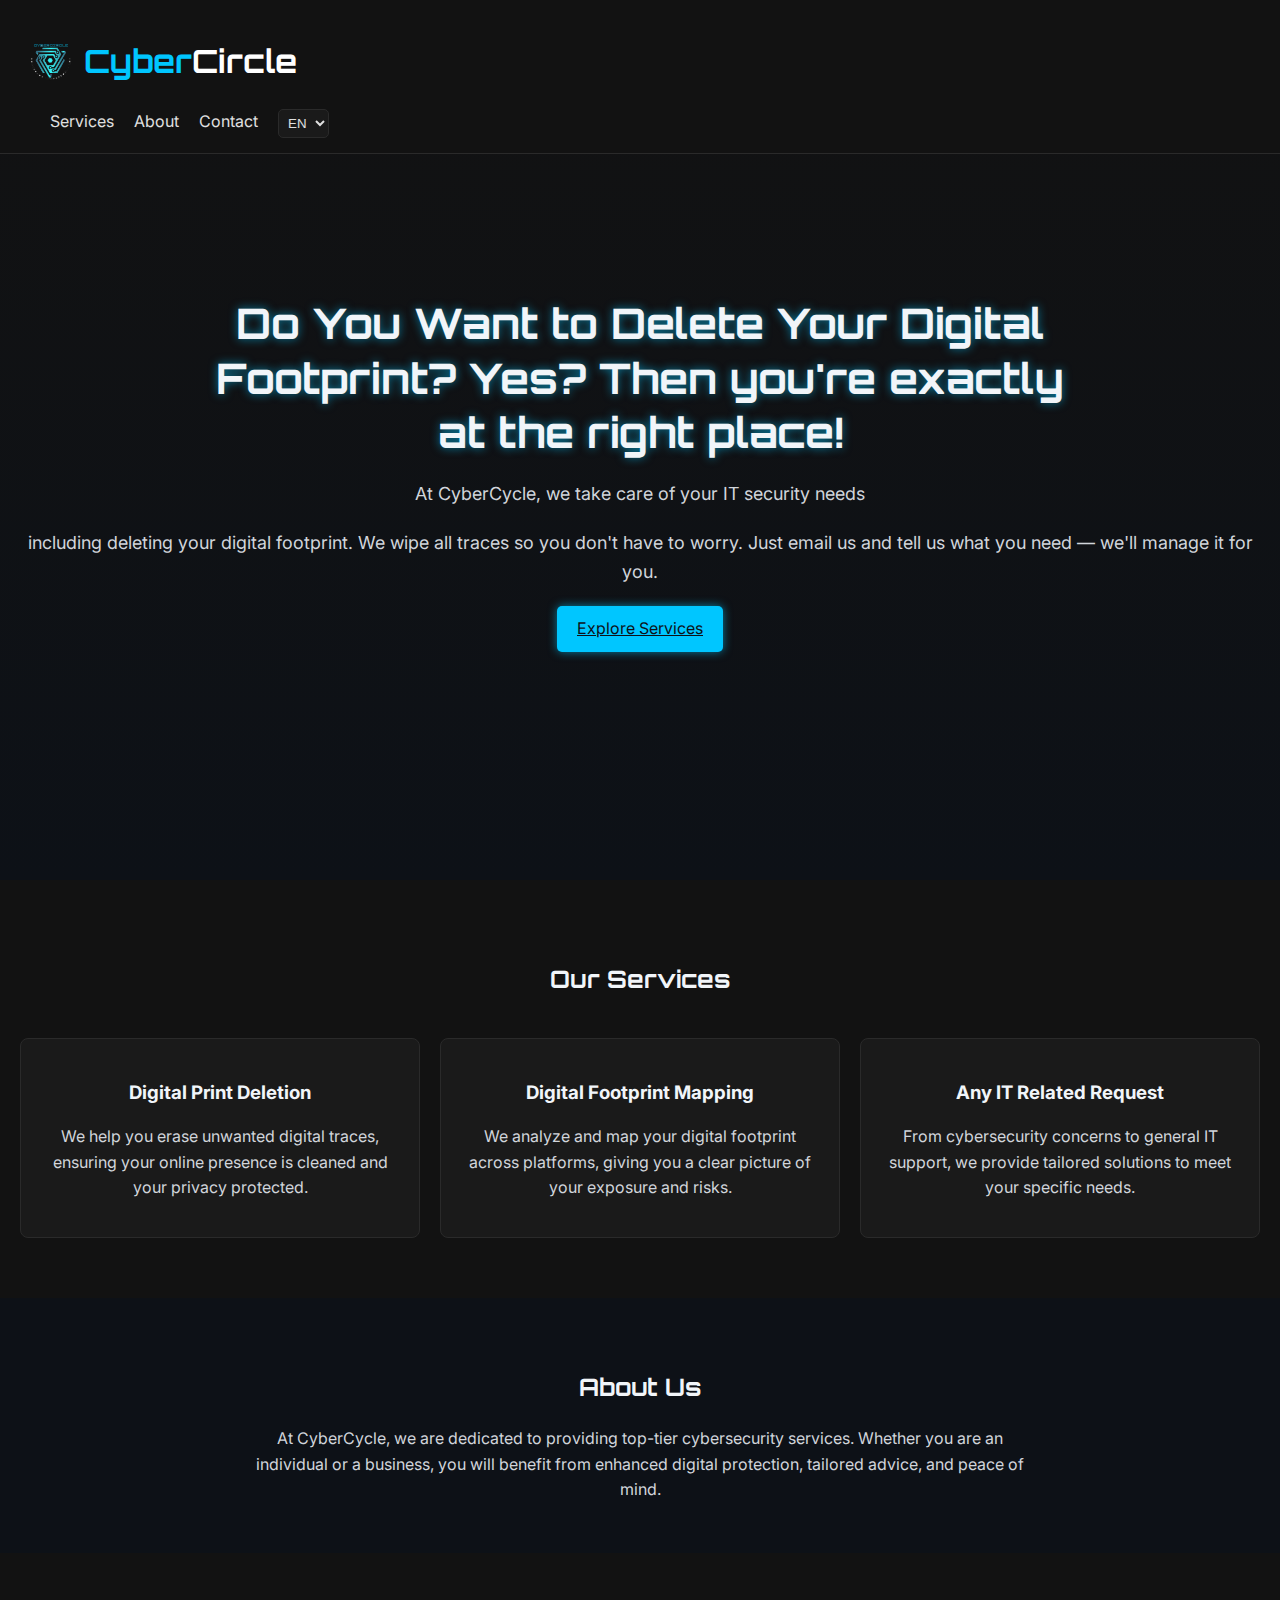
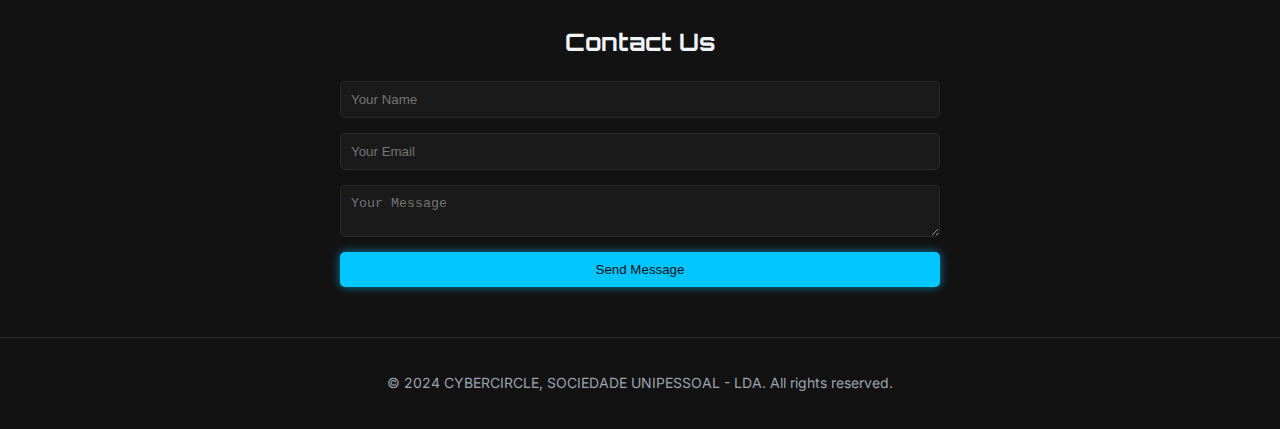
<file: index.html>
<!DOCTYPE html>
<html lang="en">
<head>
    <head>
        <meta charset="UTF-8">
        <meta name="viewport" content="width=device-width, initial-scale=1.0">
        <link rel="icon" href="cybercircle.png" type="image/png" sizes="16x16">
        <link rel="icon" href="cybercircle.png" type="image/png" sizes="32x32">
        <link rel="icon" href="cybercircle.png" type="image/png" sizes="48x48">
        <link rel="apple-touch-icon" href="cybercircle.png" sizes="180x180">
        <title>CyberCircle</title>
        <link href="https://fonts.googleapis.com/css2?family=Orbitron:wght@500;700&family=Inter:wght@400;600&display=swap" rel="stylesheet">

  <link rel="stylesheet" href="will.css">
</head>

<body>
  <header class="header">
    <div class="container">
      <div class="logo-container">
        <img src="cybercircle.png" alt="CyberCircle Logo" class="logo-img">
        <h1 class="logo">Cyber<span>Circle</span></h1>
      </div>

      <!-- Ajouter juste avant la nav -->
<div class="burger">
    <span></span>
    <span></span>
    <span></span>
  </div>
      <nav class="nav">
        <ul>
          <li><a href="#services" data-translate="services">Services</a></li>
          <li><a href="#about" data-translate="about">About</a></li>
          <li><a href="#contact" data-translate="contact">Contact</a></li>
          <li class="language-selector">
            <select id="languageSelect" class="language-select">
              <option value="en">EN</option>
              <option value="fr">FR</option>
              <option value="de">DE</option>
            </select>
          </li>
        </ul>
      </nav>
    </div>
  </header>

  <section class="hero">
    <div class="hero-content">
      <h1 class="fade-in" data-translate="hero_title">Do You Want to Delete Your Digital Footprint? Yes? Then you're exactly at the right place!</h1>
      <p class="fade-in" data-translate="hero_subtitle">At CyberCircle, we take care of your IT security needs</p>
      <p class="fade-in" data-translate="hero_description">including deleting your digital footprint. We wipe all traces so you don't have to worry. Just email us and tell us what you need — we'll manage it for you.</p>
      <a href="#services" class="btn" data-translate="explore_services">Explore Services</a>
    </div>
  </section>

  <section id="services" class="services">
  <h2 data-translate="services_title">Our Services</h2>
  <div class="service-cards">
    <div class="card">
      <h3 data-translate="service_1_title">Digital Print Deletion</h3>
      <p data-translate="service_1_desc">We help you erase unwanted digital traces, ensuring your online presence is cleaned and your privacy protected.</p>
    </div>
    <div class="card">
      <h3 data-translate="service_2_title">Digital Footprint Mapping</h3>
      <p data-translate="service_2_desc">We analyze and map your digital footprint across platforms, giving you a clear picture of your exposure and risks.</p>
    </div>
    <div class="card">
      <h3 data-translate="service_3_title">Any IT Related Request</h3>
      <p data-translate="service_3_desc">From cybersecurity concerns to general IT support, we provide tailored solutions to meet your specific needs.</p>
    </div>
  </div>
</section>

  <section id="about" class="about">
  <h2 data-translate="about_title">About Us</h2>
  <p data-translate="about_desc">
    At CyberCircle, we are dedicated to providing top-tier cybersecurity services.
  </p>
  </section>

  <section id="contact" class="contact">
    <h2 data-translate="contact_title">Contact Us</h2>
    <form action="mailto:dickemuki@gmail.com" method="post" enctype="text/plain">
    <input type="text" name="name" placeholder="Your Name" required>
    <input type="email" name="email" placeholder="Your Email" required>
    <textarea name="message" placeholder="Your Message" required></textarea>
    <button type="submit" class="btn">Send Message</button>
</form>

  </section>

  <footer class="footer">
    <p>© 2024 CYBERCIRCLE, SOCIEDADE UNIPESSOAL - LDA. All rights reserved.</p>
  </footer>


  <script src="will.js"></script>
</body>
</html>
</file>
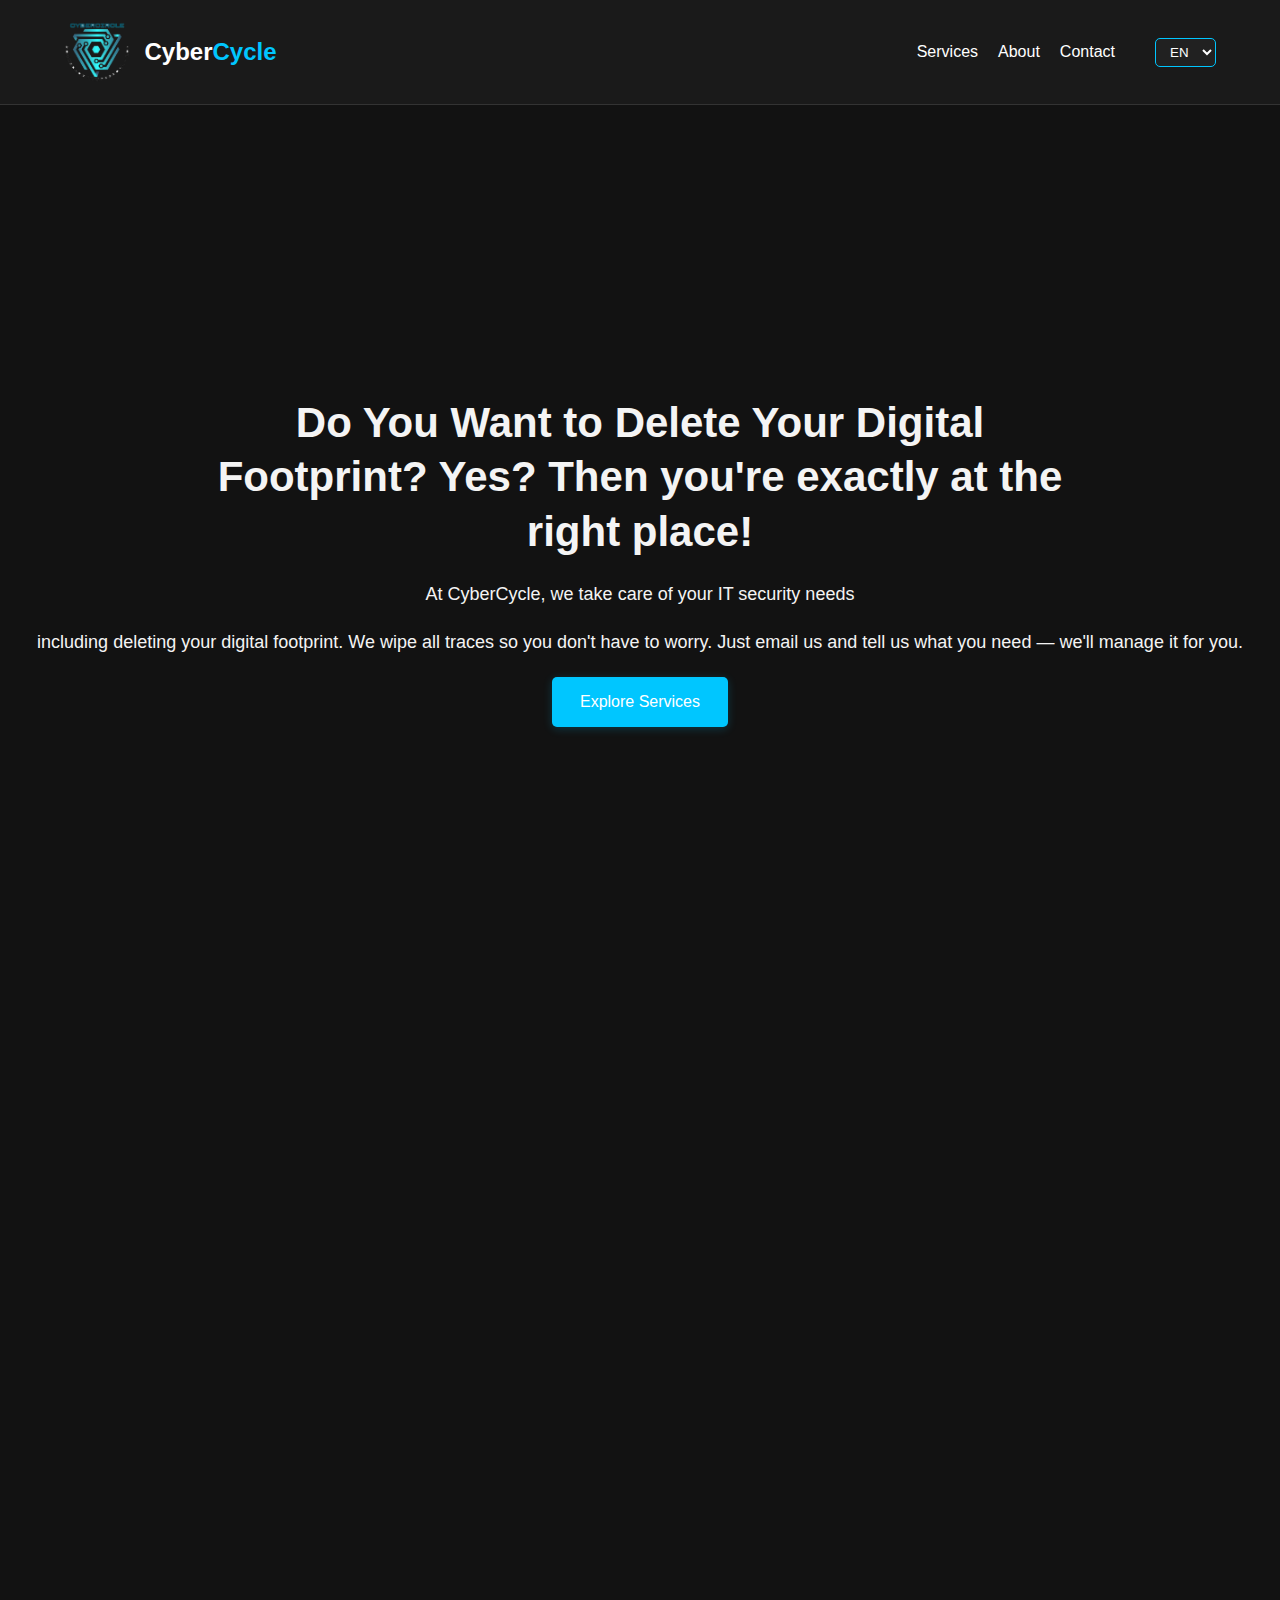
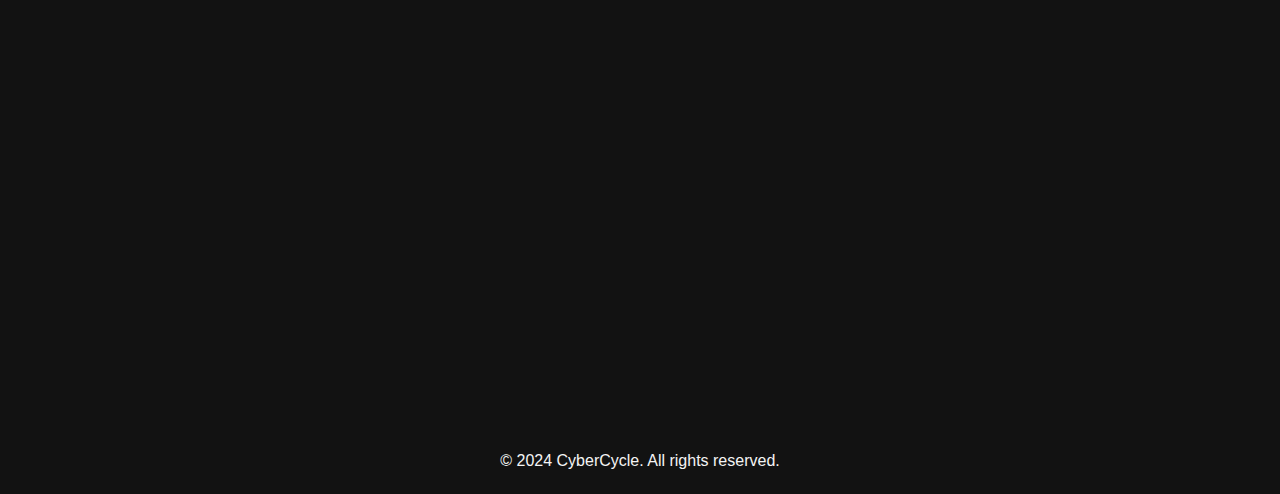
<file: will pro/index.html>
<!DOCTYPE html>
<html lang="en">
<head>
    <head>
        <meta charset="UTF-8">
        <meta name="viewport" content="width=device-width, initial-scale=1.0">
        <link rel="icon" href="cybercycle.png" type="image/png" sizes="16x16">
        <link rel="icon" href="cybercycle.png" type="image/png" sizes="32x32">
        <link rel="icon" href="cybercycle.png" type="image/png" sizes="48x48">
        <link rel="apple-touch-icon" href="cybercycle.png" sizes="180x180">
        <title>CyberCycle</title>
        <link href="https://fonts.googleapis.com/css2?family=Orbitron:wght@500;700&family=Inter:wght@400;600&display=swap" rel="stylesheet">

  <link rel="stylesheet" href="will.css">
</head>
<body>
  <header class="header">
    <div class="container">
      <div class="logo-container">
        <img src="cybercycle.png" alt="CyberCycle Logo" class="logo-img">
        <h1 class="logo">Cyber<span>Cycle</span></h1>
      </div>

      <!-- Ajouter juste avant la nav -->
<div class="burger">
    <span></span>
    <span></span>
    <span></span>
  </div>
      <nav class="nav">
        <ul>
          <li><a href="#services" data-translate="services">Services</a></li>
          <li><a href="#about" data-translate="about">About</a></li>
          <li><a href="#contact" data-translate="contact">Contact</a></li>
          <li class="language-selector">
            <select id="languageSelect" class="language-select">
              <option value="en">EN</option>
              <option value="fr">FR</option>
              <option value="de">DE</option>
            </select>
          </li>
        </ul>
      </nav>
    </div>
  </header>

  <section class="hero">
    <div class="hero-content">
      <h1 class="fade-in" data-translate="hero_title">Do You Want to Delete Your Digital Footprint? Yes? Then you're exactly at the right place!</h1>
      <p class="fade-in" data-translate="hero_subtitle">At CyberCycle, we take care of your IT security needs</p>
      <p class="fade-in" data-translate="hero_description">including deleting your digital footprint. We wipe all traces so you don't have to worry. Just email us and tell us what you need — we'll manage it for you.</p>
      <a href="#services" class="btn" data-translate="explore_services">Explore Services</a>
    </div>
  </section>

  <section id="services" class="services">
  <h2 data-translate="services_title">Our Services</h2>
  <div class="service-cards">
    <div class="card">
      <h3 data-translate="service_1_title">Digital Print Deletion</h3>
      <p data-translate="service_1_desc">We help you erase unwanted digital traces, ensuring your online presence is cleaned and your privacy protected.</p>
    </div>
    <div class="card">
      <h3 data-translate="service_2_title">Digital Footprint Mapping</h3>
      <p data-translate="service_2_desc">We analyze and map your digital footprint across platforms, giving you a clear picture of your exposure and risks.</p>
    </div>
    <div class="card">
      <h3 data-translate="service_3_title">Any IT Related Request</h3>
      <p data-translate="service_3_desc">From cybersecurity concerns to general IT support, we provide tailored solutions to meet your specific needs.</p>
    </div>
  </div>
</section>

  <section id="about" class="about">
  <h2 data-translate="about_title">About Us</h2>
  <p data-translate="about_desc">
    At CyberCycle, we are dedicated to providing top-tier cybersecurity services.
  </p>
  </section>

  <section id="contact" class="contact">
    <h2 data-translate="contact_title">Contact Us</h2>
    <form action="mailto:dickemuki@gmail.com" method="post" enctype="text/plain">
    <input type="text" name="name" placeholder="Your Name" required>
    <input type="email" name="email" placeholder="Your Email" required>
    <textarea name="message" placeholder="Your Message" required></textarea>
    <button type="submit" class="btn">Send Message</button>
</form>

  </section>

  <footer class="footer">
    <p data-translate="footer_text">&copy; 2024 CyberCycle. All rights reserved.</p>
  </footer>

  <script src="will.js"></script>
</body>
</html>
</file>
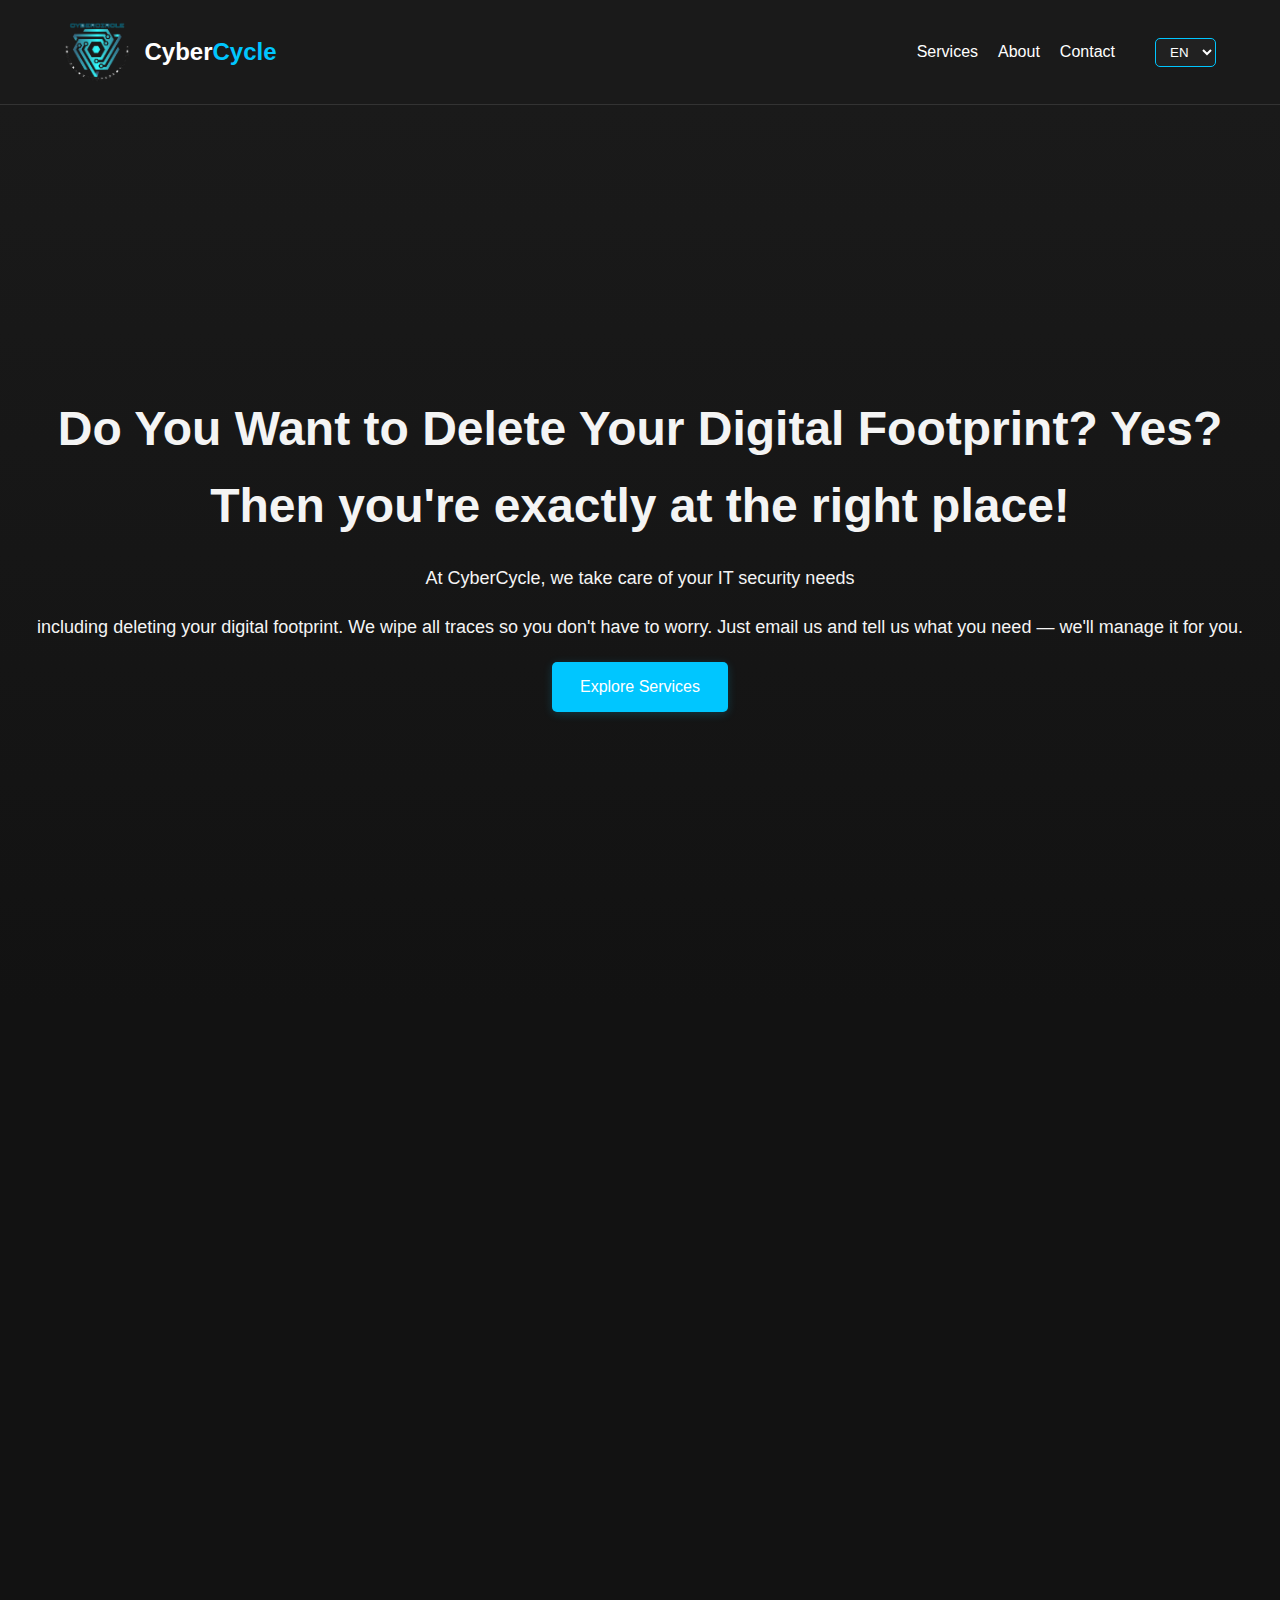
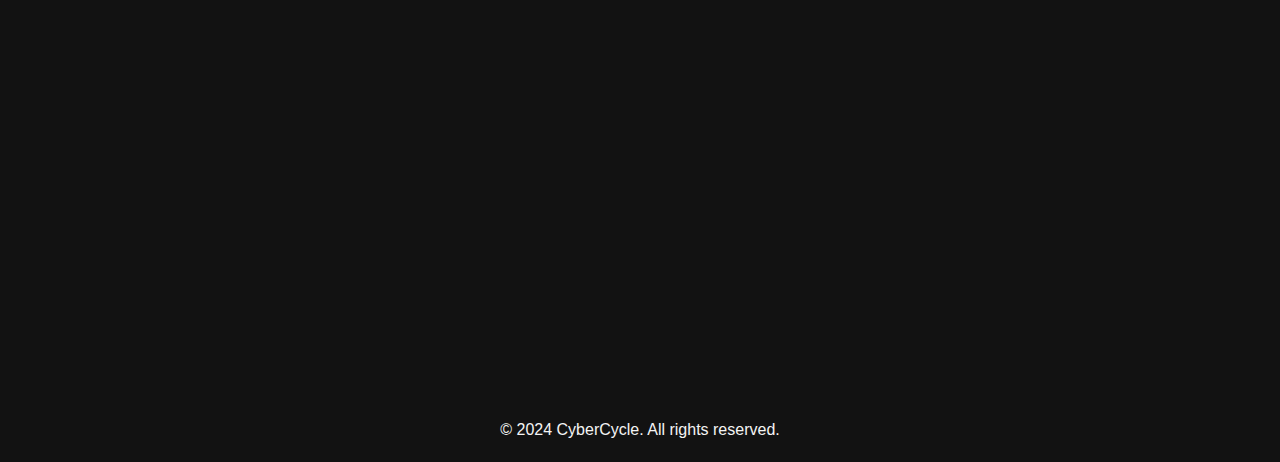
<file: will pro/background.html>
<!DOCTYPE html>
<html lang="en">
<head>
    <head>
        <meta charset="UTF-8">
        <meta name="viewport" content="width=device-width, initial-scale=1.0">
        <link rel="icon" href="cybercycle.png" type="image/png" sizes="16x16">
        <link rel="icon" href="cybercycle.png" type="image/png" sizes="32x32">
        <link rel="icon" href="cybercycle.png" type="image/png" sizes="48x48">
        <link rel="apple-touch-icon" href="cybercycle.png" sizes="180x180">
        <title>CyberCycle</title>
  <link rel="stylesheet" href="background.css">
</head>
<body>
  <header class="header">
    <div class="container">
      <div class="logo-container">
        <img src="cybercycle.png" alt="CyberCycle Logo" class="logo-img">
        <h1 class="logo">Cyber<span>Cycle</span></h1>
      </div>

      <!-- Ajouter juste avant la nav -->
<div class="burger">
    <span></span>
    <span></span>
    <span></span>
  </div>
      <nav class="nav">
        <ul>
          <li><a href="#services" data-translate="services">Services</a></li>
          <li><a href="#about" data-translate="about">About</a></li>
          <li><a href="#contact" data-translate="contact">Contact</a></li>
          <li class="language-selector">
            <select id="languageSelect" class="language-select">
              <option value="en">EN</option>
              <option value="fr">FR</option>
              <option value="de">DE</option>
            </select>
          </li>
        </ul>
      </nav>
    </div>
  </header>

  <section class="hero">
    <div class="hero-content">
      <h1 class="fade-in" data-translate="hero_title">Do You Want to Delete Your Digital Footprint? Yes? Then you're exactly at the right place!</h1>
      <p class="fade-in" data-translate="hero_subtitle">At CyberCycle, we take care of your IT security needs</p>
      <p class="fade-in" data-translate="hero_description">including deleting your digital footprint. We wipe all traces so you don't have to worry. Just email us and tell us what you need — we'll manage it for you.</p>
      <a href="#services" class="btn" data-translate="explore_services">Explore Services</a>
    </div>
  </section>

  <section id="services" class="services">
  <h2 data-translate="services_title">Our Services</h2>
  <div class="service-cards">
    <div class="card">
      <h3 data-translate="service_1_title">Digital Print Deletion</h3>
      <p data-translate="service_1_desc">We help you erase unwanted digital traces, ensuring your online presence is cleaned and your privacy protected.</p>
    </div>
    <div class="card">
      <h3 data-translate="service_2_title">Digital Footprint Mapping</h3>
      <p data-translate="service_2_desc">We analyze and map your digital footprint across platforms, giving you a clear picture of your exposure and risks.</p>
    </div>
    <div class="card">
      <h3 data-translate="service_3_title">Any IT Related Request</h3>
      <p data-translate="service_3_desc">From cybersecurity concerns to general IT support, we provide tailored solutions to meet your specific needs.</p>
    </div>
  </div>
</section>

  <section id="about" class="about">
    <h2 data-translate="about_title">About Us</h2>
    <p data-translate="about_desc">At CyberCycle, we are dedicated to providing top-tier cybersecurity services. you'll have xyz advantages as a person (particulier) or as a business.</p>
  </section>

  <section id="contact" class="contact">
    <h2 data-translate="contact_title">Contact Us</h2>
    <form id="contactForm">
      <input type="text" id="name" placeholder="Your Name" data-translate="contact_name" required>
      <input type="email" id="email" placeholder="Your Email" data-translate="contact_email" required>
      <textarea id="message" placeholder="Your Message" data-translate="contact_message" required></textarea>
      <button type="submit" class="btn" data-translate="contact_submit">Send Message</button>
    </form>
  </section>

  <footer class="footer">
    <p data-translate="footer_text">&copy; 2024 CyberCycle. All rights reserved.</p>
  </footer>

  <script src="background.js"></script>
</body>
</html>
</file>
<file: will.css>
/* Global styles */
body {
  margin: 0;
  padding: 0;
  background: #0d1117;       /* noir doux */
  color: #e0e0e0;            /* gris clair */
  font-family: 'Inter', sans-serif;
  line-height: 1.6;
}

/* Header */
.header {
  background: #121212;
  padding: 15px 30px;
  display: flex;
  justify-content: space-between;  /* remet logo à gauche et menu à droite */
  align-items: center;
  position: fixed;
  width: 100%;
  top: 0;
  z-index: 1000;
  border-bottom: 1px solid #2a2a2a;
}


.logo-container {
  display: flex;
  align-items: center;
}

.logo-img {
  height: 40px;
  margin-right: 10px;
}

.logo {
  color: #00c6ff;
  font-family: 'Orbitron', sans-serif;
}

.logo span {
  color: #fff;
}

/* Burger menu */
.burger {
  display: none;
  flex-direction: column;
  cursor: pointer;
}

.burger span {
  height: 3px;
  width: 25px;
  background: #e0e0e0;
  margin: 4px 0;
  transition: 0.4s;
}

.burger.active span:nth-child(1) {
  transform: rotate(45deg) translate(5px, 5px);
}

.burger.active span:nth-child(2) {
  opacity: 0;
}

.burger.active span:nth-child(3) {
  transform: rotate(-45deg) translate(6px, -6px);
}

/* Navigation */
.nav ul {
  list-style: none;
  margin: 0;
  padding: 0;
  display: flex;
}

.nav ul li {
  margin-left: 20px;
}

.nav ul li a {
  text-decoration: none;
  color: #e0e0e0;
  transition: color 0.3s ease;
}

.nav ul li a:hover {
  color: #00c6ff;
}

.language-select {
  background: #1a1a1a;
  color: #e0e0e0;
  border: 1px solid #2a2a2a;
  border-radius: 5px;
  padding: 5px;
}

/* Hero Section */
.hero {
  display: flex;
  flex-direction: column;
  justify-content: center;
  align-items: center;
  min-height: 80vh;
  padding: 100px 20px 60px;
  text-align: center;
  background: linear-gradient(to bottom, #121212, #0d1117);
}

.hero-content h1 {
  font-size: clamp(28px, 5vw, 42px);
  margin-bottom: 20px;
  max-width: 900px;
  margin-left: auto;
  margin-right: auto;
  line-height: 1.3;
  padding: 0 20px;
  color: #f1f5f9;
  font-family: 'Orbitron', sans-serif;
  text-shadow: 0 0 10px rgba(0,198,255,0.6);
}

.hero-content p {
  font-size: 18px;
  margin-bottom: 20px;
  color: #d1d5db;
}

/* Buttons */
.btn {
  display: inline-block;
  padding: 10px 20px;
  background: #00c6ff;
  color: #0d1117;
  border: none;
  border-radius: 5px;
  cursor: pointer;
  transition: all 0.3s ease;
  box-shadow: 0 0 10px rgba(0,198,255,0.6);
}

.btn:hover {
  background: #009acd;
  box-shadow: 0 0 15px rgba(0,198,255,0.9);
}

/* Services Section */
.services {
  padding: 60px 20px;
  text-align: center;
  background: #121212;
}

.services h2 {
  margin-bottom: 40px;
  color: #f1f5f9;
  font-family: 'Orbitron', sans-serif;
}

.service-cards {
  display: grid;
  grid-template-columns: repeat(auto-fit, minmax(250px, 1fr));
  gap: 20px;
}

.card {
  background: #1a1a1a;
  border: 1px solid #2a2a2a;
  padding: 20px;
  border-radius: 8px;
  transition: all 0.3s ease;
}

.card h3 {
  margin-bottom: 15px;
  color: #f1f5f9;
}

.card p {
  color: #d1d5db;
}

.card:hover {
  border-color: #00c6ff;
  box-shadow: 0 0 10px rgba(0,198,255,0.3);
  transform: translateY(-5px);
}

/* About Section */
.about {
  padding: 50px 20px;
  background: #0d1117;
  text-align: center;
}

.about h2 {
  margin-bottom: 20px;
  color: #f1f5f9;
  font-family: 'Orbitron', sans-serif;
}

.about p {
  max-width: 800px;
  margin: 0 auto;
  padding: 0 20px;
  color: #d1d5db;
  line-height: 1.6;
}

/* Contact Section */
.contact {
  padding: 50px 20px;
  background: #121212;
  text-align: center;
}

.contact h2 {
  margin-bottom: 20px;
  color: #f1f5f9;
  font-family: 'Orbitron', sans-serif;
}

.contact form {
  max-width: 600px;
  margin: 0 auto;
  display: flex;
  flex-direction: column;
}

.contact input,
.contact textarea {
  margin-bottom: 15px;
  padding: 10px;
  border: 1px solid #2a2a2a;
  border-radius: 5px;
  background: #1a1a1a;
  color: #e0e0e0;
}

.contact button {
  background: #00c6ff;
  color: #0d1117;
  border: none;
  padding: 10px;
  border-radius: 5px;
  cursor: pointer;
  transition: all 0.3s ease;
  box-shadow: 0 0 10px rgba(0,198,255,0.6);
}

.contact button:hover {
  background: #009acd;
  box-shadow: 0 0 15px rgba(0,198,255,0.9);
}

/* Footer */
.footer {
  background: #121212;
  color: #9ca3af;
  text-align: center;
  padding: 20px;
  border-top: 1px solid #2a2a2a;
  font-size: 14px;
}
</file>
<file: will pro/will.css>
/* General Reset */
body, h1, h2, h3, p, ul, li, a {
    margin: 0;
    padding: 0;
    list-style: none;
    text-decoration: none;
    box-sizing: border-box;
  }
  
  body {
    font-family: 'Arial', sans-serif;
    background: #121212;
    color: #f4f4f4;
    line-height: 1.6;
  }
  
  .container {
    width: 90%;
    max-width: 1200px;
    margin: 0 auto;
  }
  
  /* Header */
  .header {
    background: #1a1a1a;
    padding: 20px 0;
    border-bottom: 1px solid #333;
    position: sticky;
    top: 0;
    z-index: 1000;
  }
  
  .container {
    display: flex;
    justify-content: space-between;
    align-items: center;
  }
  
  .logo-container {
    display: flex;
    align-items: center;
    gap: 10px;
  }
  
  .logo-img {
    height: 64px;
    width: auto;
    object-fit: contain;
  }
  
  .logo {
    color: #fff;
    font-size: 24px;
  }
  
  .logo span {
    color: #00c6ff;
  }

/* Animation pour le logo */
.logo-container {
    position: relative;
  }
  
  .logo-container::after {
    content: '';
    position: absolute;
    width: 100%;
    height: 100%;
    background: radial-gradient(circle, rgba(0, 198, 255, 0.2) 0%, transparent 70%);
    filter: blur(10px);
    opacity: 0;
    transition: opacity 0.3s ease;
  }
  
  .logo-container:hover::after {
    opacity: 1;
  }
  
  .nav ul {
    display: flex;
    gap: 20px;
    align-items: center;
  }
  
  .nav a {
    color: #fff;
    transition: color 0.3s ease;
  }
  
  .nav a:hover {
    color: #00c6ff;
  }
  
  /* Language Selector */
  .language-selector {
    margin-left: 20px;
  }
  
  .language-select {
    background: #212121;
    color: #fff;
    border: 1px solid #00c6ff;
    border-radius: 5px;
    padding: 5px 10px;
    cursor: pointer;
    outline: none;
    transition: all 0.3s ease;
  }
  
  .language-select:hover {
    background: #2a2a2a;
    border-color: #009acd;
  }
  
  .language-select option {
    background: #212121;
    color: #fff;
  }
  
  /* Hero Section */
  .hero {
    display: flex;
    flex-direction: column;  /* pour empiler titre, sous-titre, bouton */
    justify-content: center;
    align-items: center;
    min-height: 80vh;        /* occupe 80% de l’écran, pas plus */
    padding: 100px 20px 60px;
    text-align: center;
  }

  
  .hero-content h1 {
    font-size: 42px;      /* un peu plus petit que 48px */
    margin-bottom: 20px;
    max-width: 900px;     /* largeur max lisible */
    margin-left: auto;
    margin-right: auto;
    line-height: 1.3;     /* espace entre les lignes */
    padding: 0 20px;      /* petit espace à gauche/droite */
  }
  
  .hero-content p {
    font-size: 18px;
    margin-bottom: 20px;
  }
  
  .btn {
    display: inline-block;
    padding: 10px 20px;
    background: #00c6ff;
    color: #fff;
    border: none;
    border-radius: 5px;
    cursor: pointer;
    transition: background 0.3s ease;
  }
  
  .btn:hover {
    background: #009acd;
  }
  
  /* Services Section */
  .services {
    padding: 50px 0;
    background: #1a1a1a;
    text-align: center;
  }
  
  .services h2 {
    margin-bottom: 20px;
  }
  
  .service-cards {
    display: flex;
    gap: 20px;
    justify-content: center;
    flex-wrap: wrap;
    padding: 20px;
  }
  
  .card {
    background: #212121;
    padding: 20px;
    border-radius: 10px;
    width: 300px;
  }
  
  .card h3 {
    color: #00c6ff;
    margin-bottom: 10px;
  }
  
  .card p {
    color: #ccc;
  }
  
  /* About Section */
  .about {
    padding: 50px 0;
    background: #121212;
    text-align: center;
  }
  
  .about h2 {
    margin-bottom: 20px;
  }

   .about p {
    max-width: 800px;   /* largeur max lisible */
    margin: 0 auto;     /* centre le texte */
    padding: 0 20px;    /* petit espace gauche/droite */
    line-height: 1.6;   /* aère le texte */
  }

  
  /* Contact Section */
  .contact {
    padding: 50px 0;
    background: #1a1a1a;
    text-align: center;
  }
  
  .contact h2 {
    margin-bottom: 20px;
  }
  
  .contact form {
    display: flex;
    flex-direction: column;
    gap: 15px;
    max-width: 400px;
    margin: 0 auto;
  }
  
  .contact input, .contact textarea {
    width: 100%;
    padding: 10px;
    border: none;
    border-radius: 5px;
    background: #212121;
    color: #fff;
  }
  
  .contact textarea {
    resize: none;
    height: 150px;
  }
  
  .contact button {
    background: #00c6ff;
    border: none;
    padding: 10px;
    color: white;
    cursor: pointer;
    border-radius: 5px;
  }
  
  .contact button:hover {
    background: #009acd;
  }
  
  /* Footer */
  .footer {
    padding: 20px 0;
    text-align: center;
    background: #121212;
  }
  
  /* Animations */
  @keyframes fadeIn {
    from {
      opacity: 0;
      transform: translateY(20px);
    }
    to {
      opacity: 1;
      transform: translateY(0);
    }
  }
  
  .fade-in {
    animation: fadeIn 1.5s ease-in-out;
  }

/* Amélioration des boutons */
.btn {
    display: inline-block;
    padding: 12px 28px;
    background: #00c6ff;
    color: #fff;
    border: none;
    border-radius: 5px;
    cursor: pointer;
    position: relative;
    overflow: hidden;
    transition: all 0.3s ease;
    box-shadow: 0 2px 10px rgba(0, 198, 255, 0.2);
  }
  
  .btn::before {
    content: '';
    position: absolute;
    top: 50%;
    left: 50%;
    width: 0;
    height: 0;
    background: rgba(255, 255, 255, 0.1);
    border-radius: 50%;
    transform: translate(-50%, -50%);
    transition: width 0.6s ease, height 0.6s ease;
  }
  
  .btn:hover {
    background: #009acd;
    transform: translateY(-2px);
    box-shadow: 0 4px 15px rgba(0, 198, 255, 0.3);
  }
  
  .btn:hover::before {
    width: 300px;
    height: 300px;
  }
  
  /* Effets de scroll pour les sections */
  .services, .about, .contact {
    opacity: 0;
    transform: translateY(20px);
    transition: all 0.6s ease;
  }
  
  .services.visible, .about.visible, .contact.visible {
    opacity: 1;
    transform: translateY(0);
  }
  

/* Ajustements des marges et padding pour mobile */
@media screen and (max-width: 768px) {
    /* Ajustement général des sections */
    section {
      padding: 40px 0;
    }
  
    .container {
      width: 85%;
      padding: 0 20px;
    }
  
    /* Hero section spacing */
    .hero {
      padding: 50px 25px 60px 25px;
    }
    
  
    .hero-content {
      padding: 0 15px;
    }
  
    .hero-content h1 {
      font-size: 28px;
      margin-bottom: 20px;
      padding: 0 10px;
      padding-top: 20px;
    }
  
    .hero-content p {
      font-size: 16px;
      margin-bottom: 25px;
      padding: 0 15px;
      line-height: 1.6;
    }
  
    /* Services section spacing */
    .services {
      padding: 40px 25px;
    }
  
    .service-cards {
      padding: 20px 10px;
    }
  
    .card {
      padding: 25px 20px;
      margin: 10px 15px;
      border-radius: 12px;
    }
  
    /* Contact form spacing */
    .contact {
      padding: 40px 25px;
    }
  
    .contact form {
      width: 90%;
      max-width: 400px;
      margin: 0 auto;
      padding: 20px;
    }
  
    .contact input,
    .contact textarea {
      padding: 12px 15px;
      margin-bottom: 15px;
      width: 100%;
      border-radius: 8px;
    }
  
    .contact textarea {
      min-height: 120px;
    }
  
    .contact button {
      margin-top: 10px;
      width: 100%;
      padding: 12px 20px;
    }
  
    /* About section spacing */
    .about {
      padding: 40px 25px;
    }
  
    .about p {
      padding: 0 15px;
      margin: 0 auto;
      max-width: 90%;
    }
  
    /* Header adjustments */
    .header .container {
      padding: 10px 20px;
    }
  
    /* Footer spacing */
    .footer {
      padding: 20px 25px;
    }
  
    .footer p {
      padding: 0 15px;
    }
  }
  
  /* Ajustements supplémentaires pour très petits écrans */
  @media screen and (max-width: 380px) {
    .hero-content h1 {
      font-size: 24px;
      padding: 0 12px;
    }
  
    .container {
      width: 90%;
      padding: 0 15px;
    }
  
    .card {
      margin: 10px 10px;
      padding: 20px 15px;
    }
  
    .contact form {
      width: 95%;
      padding: 15px;
    }
  }

/* Optimisations du header pour mobile */
@media screen and (max-width: 768px) {
    .header {
      padding: 10px 0;
      height: auto;
      background: rgba(26, 26, 26, 0.95);
    }
  
    .header .container {
      flex-direction: column;
      gap: 10px;
      width: 100%;
      padding: 10px;
    }
  
    /* Logo et titre plus compacts */
    .logo-container {
      justify-content: center;
      width: 100%;
      margin-bottom: 5px;
    }
  
    .logo-img {
      height: 35px;
      width: auto;
    }
  
    .logo {
      font-size: 18px;
    }
  
    /* Navigation simplifiée */
    .nav {
      width: 100%;
    }
  
    .nav ul {
      justify-content: center;
      gap: 15px;
      padding: 5px 0;
    }
  
    .nav a {
      font-size: 16px;
      padding: 5px 8px;
    }
  
    /* Sélecteur de langue */
    .language-select {
      padding: 4px 8px;
      font-size: 14px;
    }
  
    /* Structure alternative avec flex-wrap */
    .nav ul {
      flex-wrap: wrap;
      row-gap: 8px;
    }
  
    .nav li {
      margin: 0 5px;
    }
  
    /* Ajuster l'espacement du contenu sous le header */
    .hero {
      padding-top: 140px; /* Augmenter pour compenser le header plus grand */
    }
  }
  
  /* Ajustements pour très petits écrans */
  @media screen and (max-width: 380px) {
    .header {
      padding: 8px 0;
    }
  
    .logo-img {
      height: 30px;
    }
  
    .logo {
      font-size: 16px;
    }
  
    .nav a {
      font-size: 14px;
      padding: 4px 6px;
    }
  }

/*test*/
</file>
<file: will pro/background.css>
/* General Reset */
body, h1, h2, h3, p, ul, li, a {
    margin: 0;
    padding: 0;
    list-style: none;
    text-decoration: none;
    box-sizing: border-box;
  }
  
  body {
    font-family: 'Arial', sans-serif;
    background: #121212;
    color: #f4f4f4;
    line-height: 1.6;
  }
  
  .container {
    width: 90%;
    max-width: 1200px;
    margin: 0 auto;
  }
  
  /* Header */
  .header {
    background: #1a1a1a;
    padding: 20px 0;
    border-bottom: 1px solid #333;
    position: sticky;
    top: 0;
    z-index: 1000;
  }
  
  .container {
    display: flex;
    justify-content: space-between;
    align-items: center;
  }
  
  .logo-container {
    display: flex;
    align-items: center;
    gap: 10px;
  }
  
  .logo-img {
    height: 64px;
    width: auto;
    object-fit: contain;
  }
  
  .logo {
    color: #fff;
    font-size: 24px;
  }
  
  .logo span {
    color: #00c6ff;
  }

/* Animation pour le logo */
.logo-container {
    position: relative;
  }
  
  .logo-container::after {
    content: '';
    position: absolute;
    width: 100%;
    height: 100%;
    background: radial-gradient(circle, rgba(0, 198, 255, 0.2) 0%, transparent 70%);
    filter: blur(10px);
    opacity: 0;
    transition: opacity 0.3s ease;
  }
  
  .logo-container:hover::after {
    opacity: 1;
  }
  
  .nav ul {
    display: flex;
    gap: 20px;
    align-items: center;
  }
  
  .nav a {
    color: #fff;
    transition: color 0.3s ease;
  }
  
  .nav a:hover {
    color: #00c6ff;
  }
  
  /* Language Selector */
  .language-selector {
    margin-left: 20px;
  }
  
  .language-select {
    background: #212121;
    color: #fff;
    border: 1px solid #00c6ff;
    border-radius: 5px;
    padding: 5px 10px;
    cursor: pointer;
    outline: none;
    transition: all 0.3s ease;
  }
  
  .language-select:hover {
    background: #2a2a2a;
    border-color: #009acd;
  }
  
  .language-select option {
    background: #212121;
    color: #fff;
  }
  
  /* Hero Section */
  .hero {
    display: flex;
    justify-content: center;
    align-items: center;
    height: 100vh;
    text-align: center;
    background: linear-gradient(to bottom, #1a1a1a, #121212);
  }
  
  .hero-content h1 {
    font-size: 48px;
    margin-bottom: 20px;
  }
  
  .hero-content p {
    font-size: 18px;
    margin-bottom: 20px;
  }
  
  .btn {
    display: inline-block;
    padding: 10px 20px;
    background: #00c6ff;
    color: #fff;
    border: none;
    border-radius: 5px;
    cursor: pointer;
    transition: background 0.3s ease;
  }
  
  .btn:hover {
    background: #009acd;
  }
  
  /* Services Section */
  .services {
    padding: 50px 0;
    background: #1a1a1a;
    text-align: center;
  }
  
  .services h2 {
    margin-bottom: 20px;
  }
  
  .service-cards {
    display: flex;
    gap: 20px;
    justify-content: center;
    flex-wrap: wrap;
    padding: 20px;
  }
  
  .card {
    background: #212121;
    padding: 20px;
    border-radius: 10px;
    width: 300px;
  }
  
  .card h3 {
    color: #00c6ff;
    margin-bottom: 10px;
  }
  
  .card p {
    color: #ccc;
  }
  
  /* About Section */
  .about {
    padding: 50px 0;
    background: #121212;
    text-align: center;
  }
  
  .about h2 {
    margin-bottom: 20px;
  }
  
  /* Contact Section */
  .contact {
    padding: 50px 0;
    background: #1a1a1a;
    text-align: center;
  }
  
  .contact h2 {
    margin-bottom: 20px;
  }
  
  .contact form {
    display: flex;
    flex-direction: column;
    gap: 15px;
    max-width: 400px;
    margin: 0 auto;
  }
  
  .contact input, .contact textarea {
    width: 100%;
    padding: 10px;
    border: none;
    border-radius: 5px;
    background: #212121;
    color: #fff;
  }
  
  .contact textarea {
    resize: none;
    height: 150px;
  }
  
  .contact button {
    background: #00c6ff;
    border: none;
    padding: 10px;
    color: white;
    cursor: pointer;
    border-radius: 5px;
  }
  
  .contact button:hover {
    background: #009acd;
  }
  
  /* Footer */
  .footer {
    padding: 20px 0;
    text-align: center;
    background: #121212;
  }
  
  /* Animations */
  @keyframes fadeIn {
    from {
      opacity: 0;
      transform: translateY(20px);
    }
    to {
      opacity: 1;
      transform: translateY(0);
    }
  }
  
  .fade-in {
    animation: fadeIn 1.5s ease-in-out;
  }

/* Amélioration des boutons */
.btn {
    display: inline-block;
    padding: 12px 28px;
    background: #00c6ff;
    color: #fff;
    border: none;
    border-radius: 5px;
    cursor: pointer;
    position: relative;
    overflow: hidden;
    transition: all 0.3s ease;
    box-shadow: 0 2px 10px rgba(0, 198, 255, 0.2);
  }
  
  .btn::before {
    content: '';
    position: absolute;
    top: 50%;
    left: 50%;
    width: 0;
    height: 0;
    background: rgba(255, 255, 255, 0.1);
    border-radius: 50%;
    transform: translate(-50%, -50%);
    transition: width 0.6s ease, height 0.6s ease;
  }
  
  .btn:hover {
    background: #009acd;
    transform: translateY(-2px);
    box-shadow: 0 4px 15px rgba(0, 198, 255, 0.3);
  }
  
  .btn:hover::before {
    width: 300px;
    height: 300px;
  }
  
  /* Effets de scroll pour les sections */
  .services, .about, .contact {
    opacity: 0;
    transform: translateY(20px);
    transition: all 0.6s ease;
  }
  
  .services.visible, .about.visible, .contact.visible {
    opacity: 1;
    transform: translateY(0);
  }
  

/* Ajustements des marges et padding pour mobile */
@media screen and (max-width: 768px) {
    /* Ajustement général des sections */
    section {
      padding: 40px 0;
    }
  
    .container {
      width: 85%;
      padding: 0 20px;
    }
  
    /* Hero section spacing */
    .hero {
      padding: 120px 25px 60px 25px; /* Plus d'espace en haut pour compenser le header fixe */
    }
  
    .hero-content {
      padding: 0 15px;
    }
  
    .hero-content h1 {
      font-size: 28px;
      margin-bottom: 20px;
      padding: 0 10px;
    }
  
    .hero-content p {
      font-size: 16px;
      margin-bottom: 25px;
      padding: 0 15px;
      line-height: 1.6;
    }
  
    /* Services section spacing */
    .services {
      padding: 40px 25px;
    }
  
    .service-cards {
      padding: 20px 10px;
    }
  
    .card {
      padding: 25px 20px;
      margin: 10px 15px;
      border-radius: 12px;
    }
  
    /* Contact form spacing */
    .contact {
      padding: 40px 25px;
    }
  
    .contact form {
      width: 90%;
      max-width: 400px;
      margin: 0 auto;
      padding: 20px;
    }
  
    .contact input,
    .contact textarea {
      padding: 12px 15px;
      margin-bottom: 15px;
      width: 100%;
      border-radius: 8px;
    }
  
    .contact textarea {
      min-height: 120px;
    }
  
    .contact button {
      margin-top: 10px;
      width: 100%;
      padding: 12px 20px;
    }
  
    /* About section spacing */
    .about {
      padding: 40px 25px;
    }
  
    .about p {
      padding: 0 15px;
      margin: 0 auto;
      max-width: 90%;
    }
  
    /* Header adjustments */
    .header .container {
      padding: 10px 20px;
    }
  
    /* Footer spacing */
    .footer {
      padding: 20px 25px;
    }
  
    .footer p {
      padding: 0 15px;
    }
  }
  
  /* Ajustements supplémentaires pour très petits écrans */
  @media screen and (max-width: 380px) {
    .hero-content h1 {
      font-size: 24px;
      padding: 0 12px;
    }
  
    .container {
      width: 90%;
      padding: 0 15px;
    }
  
    .card {
      margin: 10px 10px;
      padding: 20px 15px;
    }
  
    .contact form {
      width: 95%;
      padding: 15px;
    }
  }

/* Optimisations du header pour mobile */
@media screen and (max-width: 768px) {
    .header {
      padding: 10px 0;
      height: auto;
      background: rgba(26, 26, 26, 0.95);
    }
  
    .header .container {
      flex-direction: column;
      gap: 10px;
      width: 100%;
      padding: 10px;
    }
  
    /* Logo et titre plus compacts */
    .logo-container {
      justify-content: center;
      width: 100%;
      margin-bottom: 5px;
    }
  
    .logo-img {
      height: 35px;
      width: auto;
    }
  
    .logo {
      font-size: 18px;
    }
  
    /* Navigation simplifiée */
    .nav {
      width: 100%;
    }
  
    .nav ul {
      justify-content: center;
      gap: 15px;
      padding: 5px 0;
    }
  
    .nav a {
      font-size: 16px;
      padding: 5px 8px;
    }
  
    /* Sélecteur de langue */
    .language-select {
      padding: 4px 8px;
      font-size: 14px;
    }
  
    /* Structure alternative avec flex-wrap */
    .nav ul {
      flex-wrap: wrap;
      row-gap: 8px;
    }
  
    .nav li {
      margin: 0 5px;
    }
  
    /* Ajuster l'espacement du contenu sous le header */
    .hero {
      padding-top: 140px; /* Augmenter pour compenser le header plus grand */
    }
  }
  
  /* Ajustements pour très petits écrans */
  @media screen and (max-width: 380px) {
    .header {
      padding: 8px 0;
    }
  
    .logo-img {
      height: 30px;
    }
  
    .logo {
      font-size: 16px;
    }
  
    .nav a {
      font-size: 14px;
      padding: 4px 6px;
    }
  }
</file>
